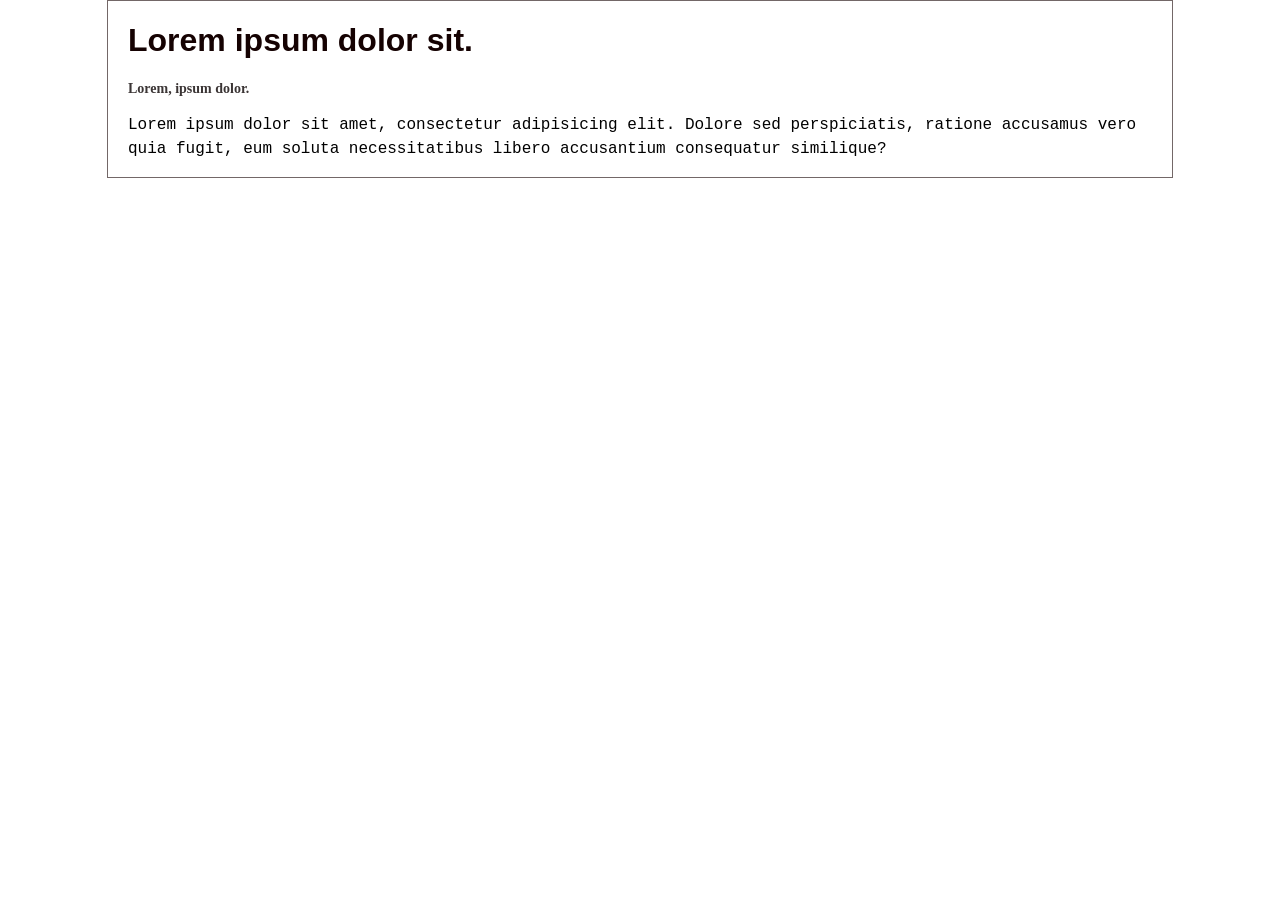
<file: index.html>
<!doctype html>
<html lang="en">
  <head>
    <meta charset="UTF-8" />
    <meta name="viewport" content="width=device-width, initial-scale=1.0" />
    <title>01_Introduction</title>
    <link rel="stylesheet" href="style/style.css" />
    <style>
      h2 {
        color: rgb(59, 53, 53);
        font-size: 14px;
      }
    </style>
  </head>
  <body>
    <h1
      style="
        font-family:
          &quot;Gill Sans&quot;, &quot;Gill Sans MT&quot;, Calibri,
          &quot;Trebuchet MS&quot;, sans-serif;
        color: rgb(21, 2, 2);
      "
    >
      Lorem ipsum dolor sit.
    </h1>
    <h2>Lorem, ipsum dolor.</h2>

    <p class="para">
      Lorem ipsum dolor sit amet, consectetur adipisicing elit. Dolore sed
      perspiciatis, ratione accusamus vero quia fugit, eum soluta necessitatibus
      libero accusantium consequatur similique?
    </p>
  </body>
</html>
</file>
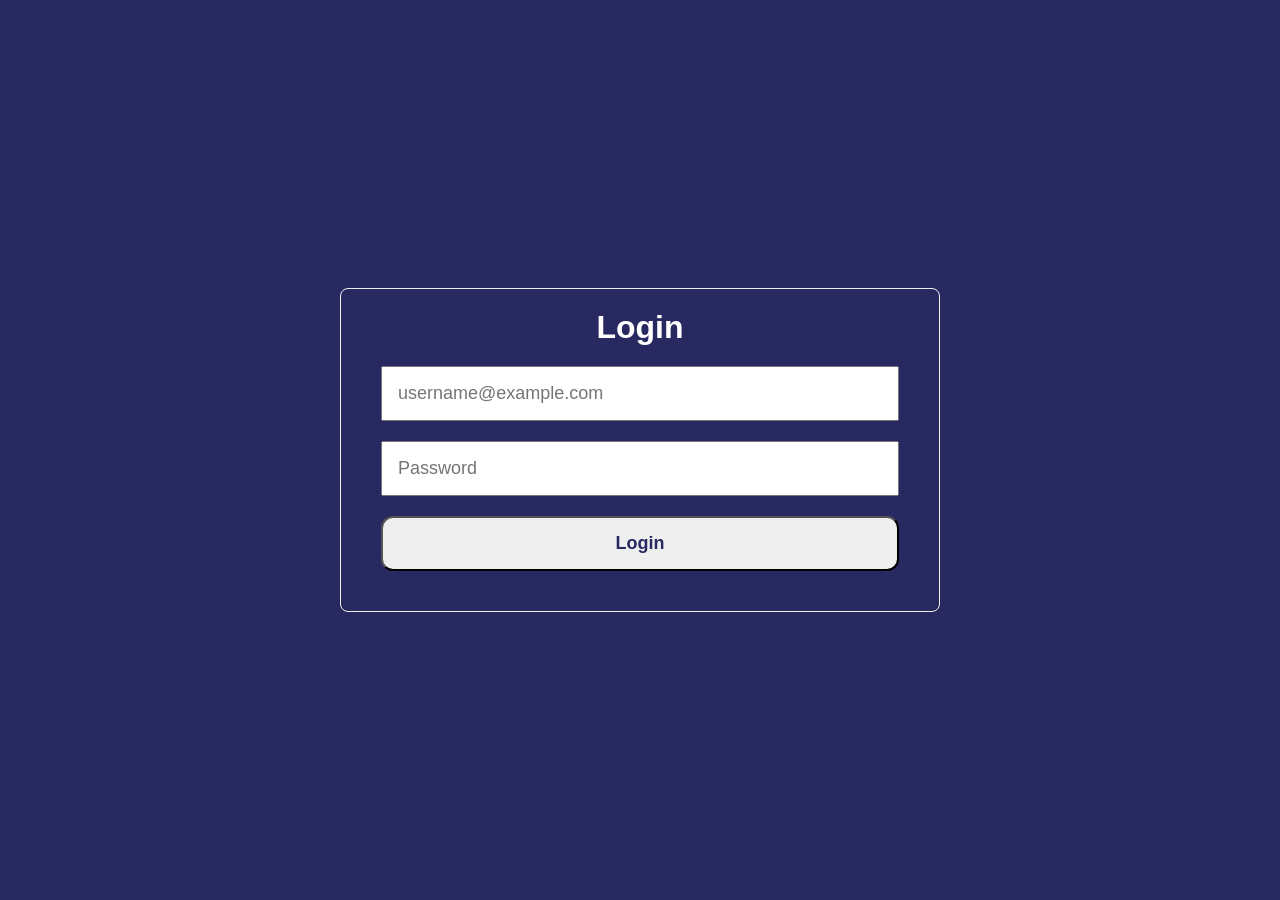
<file: 01_login.html>
<!doctype html>
<html lang="en">
  <head>
    <meta charset="UTF-8" />
    <meta name="viewport" content="width=device-width, initial-scale=1.0" />
    <title>Login</title>
    <link rel="stylesheet" href="style/login.css" />
  </head>
  <body>
    <div class="container">
      <h2>Login</h2>
      <input
        type="email"
        name="email"
        id="email"
        placeholder="username@example.com"
      />
      <input
        type="password"
        name="password"
        id="password"
        placeholder="Password"
      />
      <button>Login</button>
    </div>
  </body>
</html>
</file>
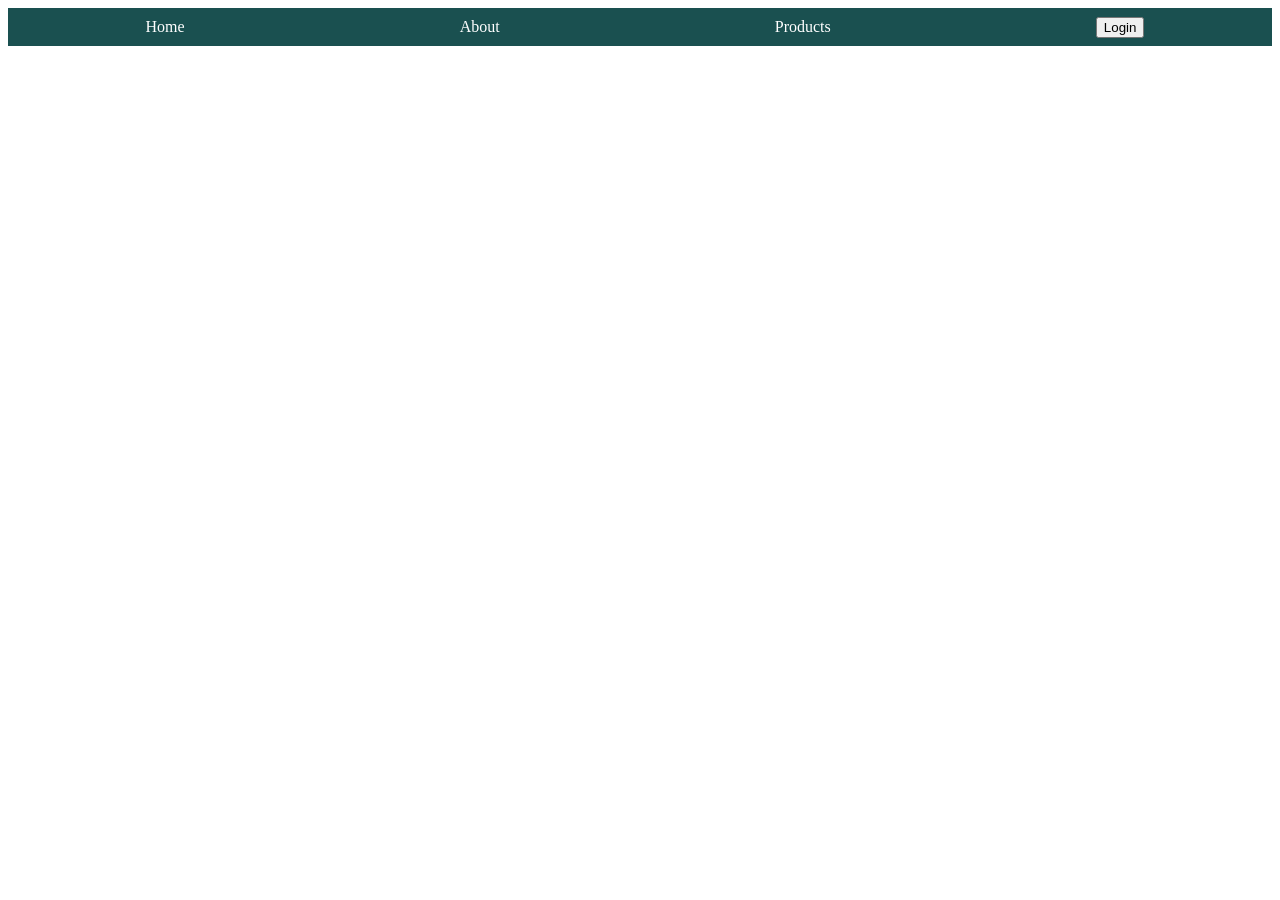
<file: 03_dropdown.html>
<!doctype html>
<html lang="en">
  <head>
    <meta charset="UTF-8" />
    <meta name="viewport" content="width=device-width, initial-scale=1.0" />
    <title>Dropdown Navigation</title>
    <style>
      .container {
        background-color: rgb(26, 80, 80);
      }

      .container ul {
        display: flex;
        justify-content: space-around;
        align-items: center;
        margin: 0;
        padding: 0;
      }

      .container li {
        list-style: none;
      }

      .container a {
        text-decoration: none;
        color: #fff;
        display: block;
        padding: 10px;
      }

      .container div {
        display: none;
      }
    </style>
  </head>
  <body>
    <div class="container">
      <ul>
        <li><a href="#">Home</a></li>
        <li>
          <a href="#">About</a>
          <div>
            <a href="#">Our Story</a>
            <a href="#">Team</a>
            <a href="#">Contacts</a>
          </div>
        </li>
        <li><a href="#">Products</a></li>
        <li><button class="login-btn">Login</button></li>
      </ul>
    </div>
  </body>
</html>
</file>
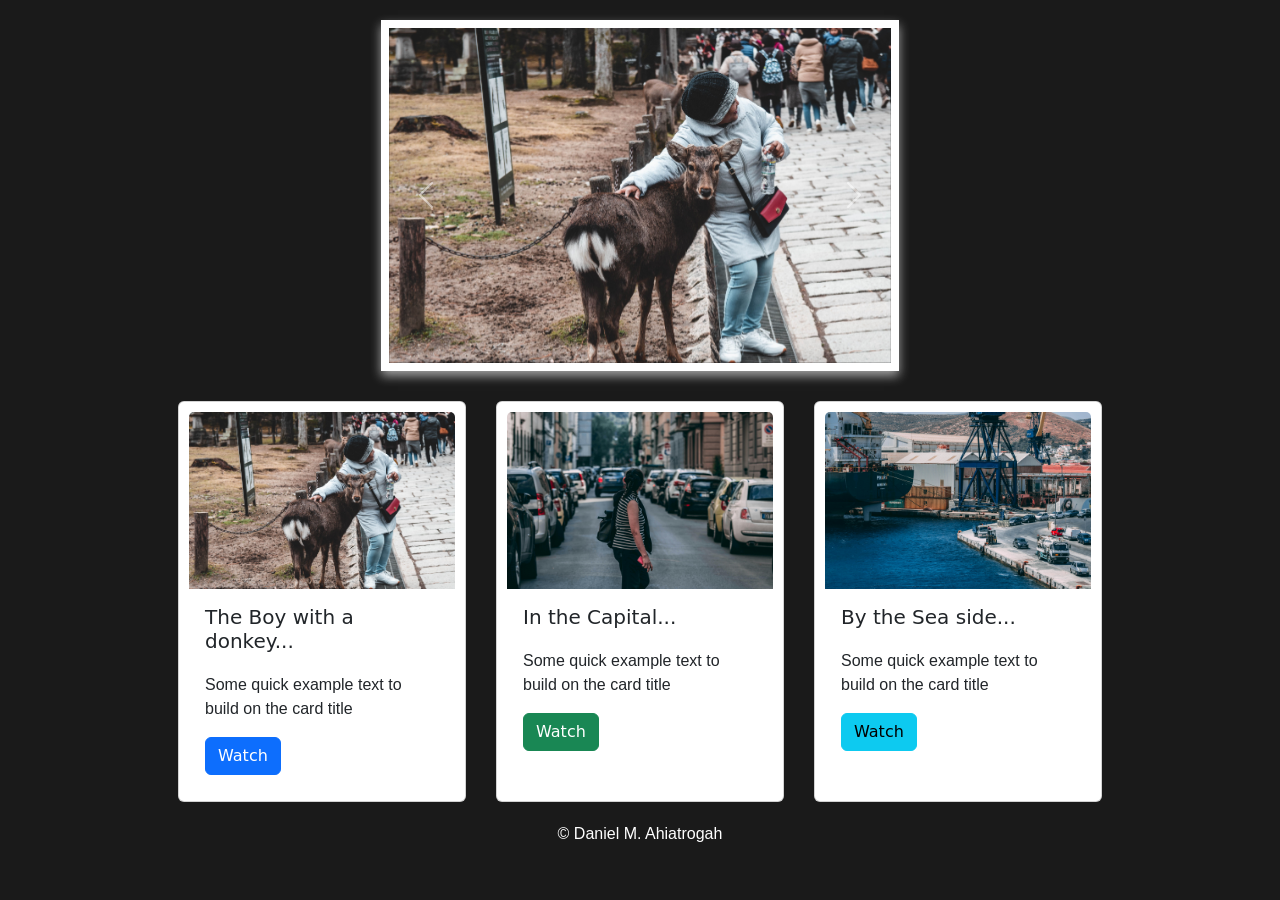
<file: bootstrap.html>
<!doctype html>
<html lang="en">
  <head>
    <meta charset="UTF-8" />
    <meta name="viewport" content="width=device-width, initial-scale=1.0" />
    <title>Bootstrap Components</title>
    <link
      rel="stylesheet"
      href="https://cdn.jsdelivr.net/npm/bootstrap@5.3.8/dist/css/bootstrap.min.css"
    />
    <link rel="stylesheet" href="style/bootstrap.css" />
  </head>
  <body>
    <div class="page-container">
      <!-- Carousel -->
      <div id="carouselExample" class="carousel slide banner">
        <div class="carousel-inner">
          <div class="carousel-item active">
            <img src="images/donkey.jpg" class="d-block w-100" alt="..." />
          </div>
          <div class="carousel-item">
            <img src="images/lady.jpg" class="d-block w-100" alt="..." />
          </div>
          <div class="carousel-item">
            <img src="images/sea_side.jpg" class="d-block w-100" alt="..." />
          </div>
        </div>
        <button
          class="carousel-control-prev"
          type="button"
          data-bs-target="#carouselExample"
          data-bs-slide="prev"
        >
          <span class="carousel-control-prev-icon" aria-hidden="true"></span>
          <span class="visually-hidden">Previous</span>
        </button>
        <button
          class="carousel-control-next"
          type="button"
          data-bs-target="#carouselExample"
          data-bs-slide="next"
        >
          <span class="carousel-control-next-icon" aria-hidden="true"></span>
          <span class="visually-hidden">Next</span>
        </button>
      </div>

      <div class="cards">
        <div class="card" style="width: 18rem">
          <img
            src="images/donkey.jpg"
            class="card-img-top"
            alt="a boy with a donkey"
          />
          <div class="card-body">
            <h5 class="card-title">The Boy with a donkey...</h5>
            <p class="card-text">
              Some quick example text to build on the card title
            </p>
            <a
              href="https://www.youtube.com/watch?v=7tOLcNZfPso&list=PLRAV69dS1uWT4v4iK1h6qejyhGObFH9_o"
              class="btn btn-primary"
              target="_blank"
              >Watch</a
            >
          </div>
        </div>

        <div class="card" style="width: 18rem">
          <img
            src="images/lady.jpg"
            class="card-img-top"
            alt="a lady standing on the street"
          />
          <div class="card-body">
            <h5 class="card-title">In the Capital...</h5>
            <p class="card-text">
              Some quick example text to build on the card title
            </p>
            <a
              href="https://www.youtube.com/watch?v=2md4HQNRqJA&list=PLRAV69dS1uWSxUIk5o3vQY2-_VKsOpXLD"
              class="btn btn-success"
              target="_blank"
              >Watch</a
            >
          </div>
        </div>

        <div class="card" style="width: 18rem">
          <img src="images/sea_side.jpg" class="card-img-top" alt="Sea side" />
          <div class="card-body">
            <h5 class="card-title">By the Sea side...</h5>
            <p class="card-text">
              Some quick example text to build on the card title
            </p>
            <a
              href="https://www.youtube.com/watch?v=s1KrFy_3LYQ"
              class="btn btn-info"
              target="_blank"
              >Watch</a
            >
          </div>
        </div>
      </div>

      <p>&copy; Daniel M. Ahiatrogah</p>
    </div>

    <script src="https://cdn.jsdelivr.net/npm/bootstrap@5.3.8/dist/js/bootstrap.bundle.min.js"></script>
  </body>
</html>
</file>
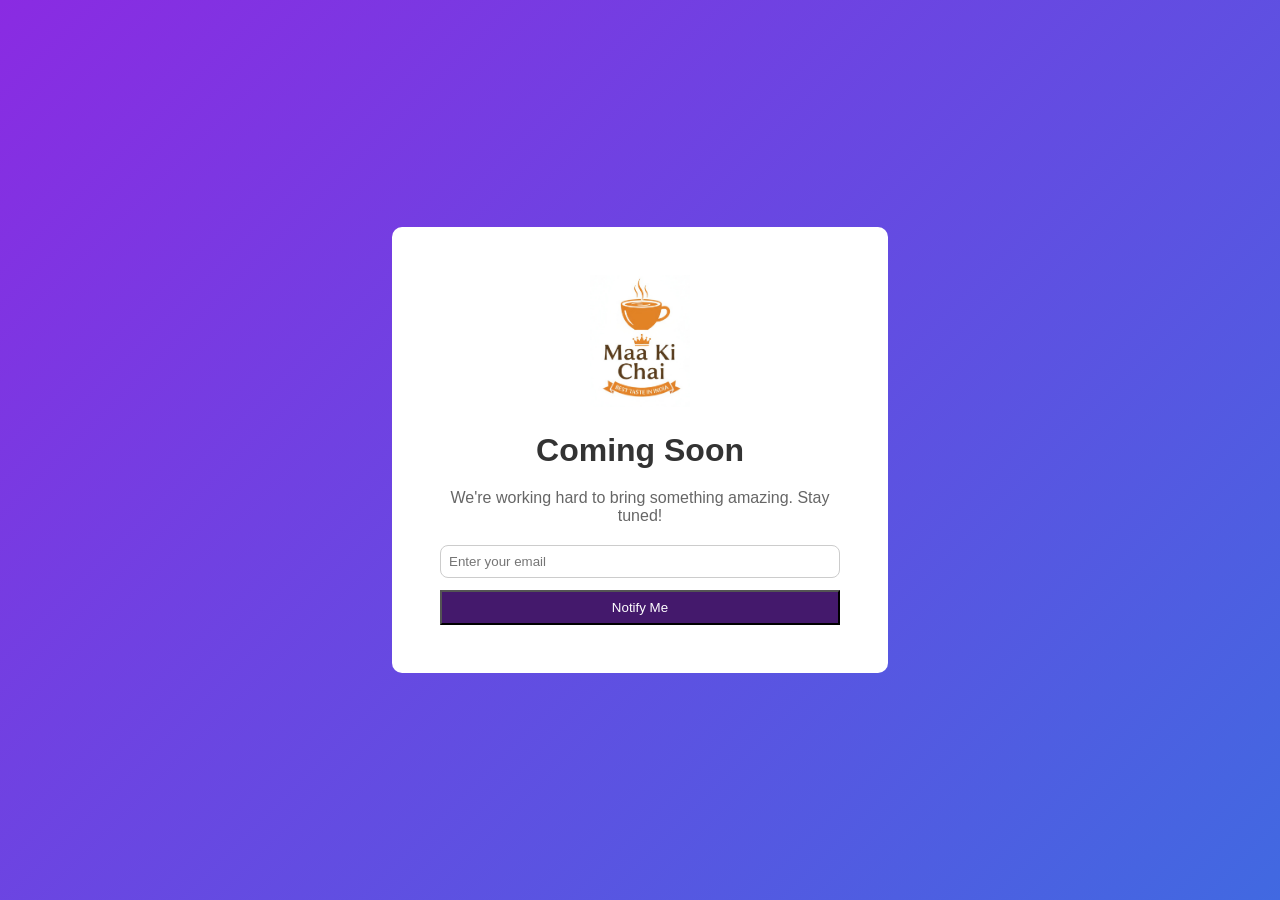
<file: coming-soon.html>
<!doctype html>
<html lang="en">
  <head>
    <meta charset="UTF-8" />
    <meta name="viewport" content="width=device-width, initial-scale=1.0" />
    <title>Chai Landing Page</title>
    <link rel="stylesheet" href="style/coming-soon.css" />
  </head>
  <body>
    <div class="container">
      <div class="content">
        <img src="images/chai_edited.jpg" class="logo" alt="chai Logo" />
        <h1>Coming Soon</h1>
        <p>We're working hard to bring something amazing. Stay tuned!</p>
        <form action="">
          <input
            type="email"
            name="email"
            id="emailInput"
            placeholder="Enter your email"
          />
          <button class="notify-btn">Notify Me</button>
        </form>
      </div>
    </div>
  </body>
</html>
</file>
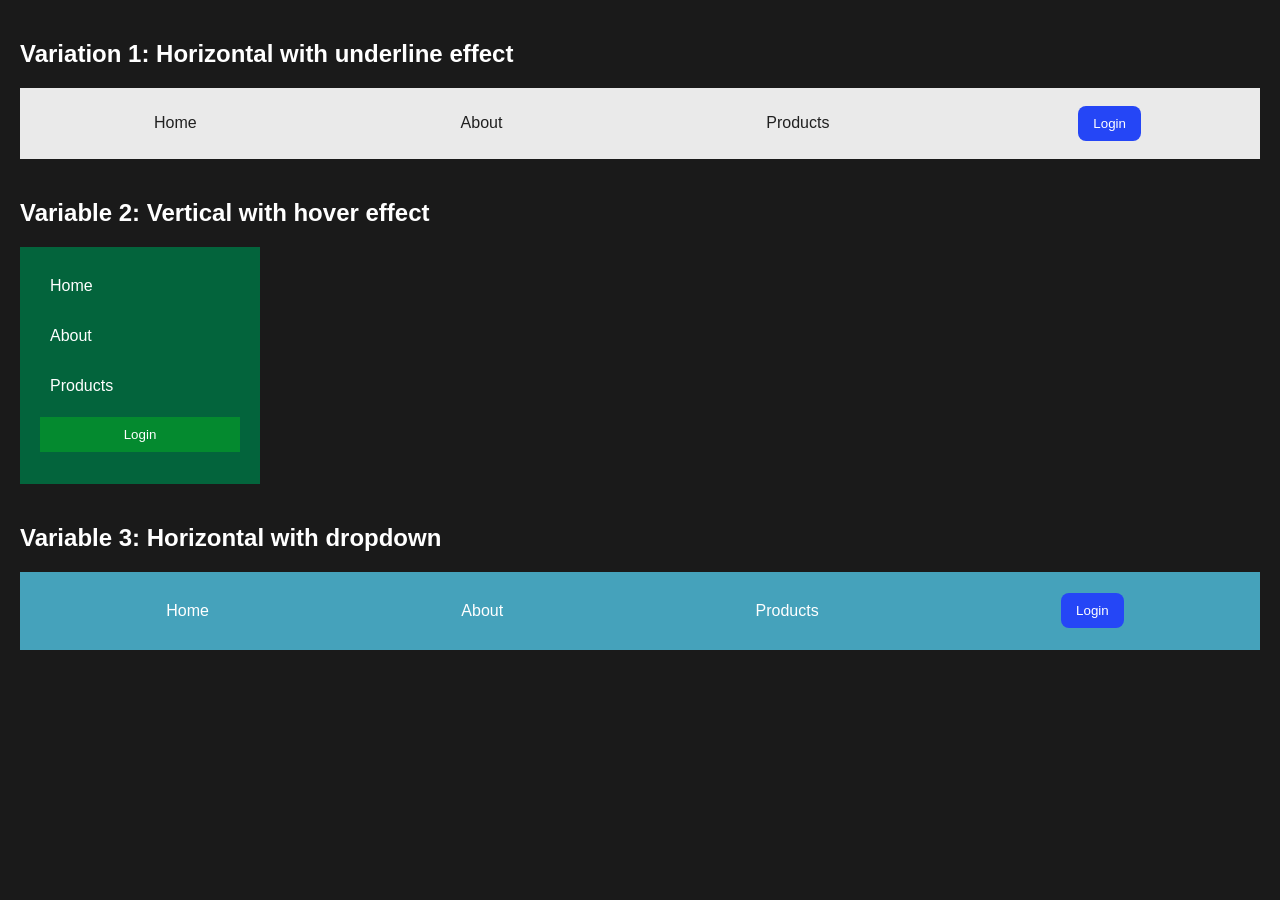
<file: navigations.html>
<!doctype html>
<html lang="en">
  <head>
    <meta charset="UTF-8" />
    <meta name="viewport" content="width=device-width, initial-scale=1.0" />
    <title>Document</title>
    <style>
      body {
        margin: 0;
        padding: 20px;
        background-color: #1a1a1a;
        color: #fff;
        font-family: Arial, Helvetica, sans-serif;
        padding-bottom: 200px;
      }

      .nav-container {
        margin-bottom: 40px;
      }

      h2 {
        margin-bottom: 20px;
      }

      .nav1 {
        padding: 2px;
        background-color: #eaeaea;
      }

      .nav1 ul {
        list-style-type: none;
        padding: 0;
        display: flex;
        justify-content: space-around;
        align-items: center;
      }

      .nav1 a {
        color: #202020;
        padding: 5px 15px;
        text-decoration: none;
        position: relative;
      }

      .nav1 .login-btn,
      .nav3 .login-btn {
        background-color: #2546f6;
        border: none;
        padding: 10px 15px;
        color: #fff;
        border-radius: 8px;
        cursor: pointer;
      }

      .nav1 a::after {
        content: "";
        background-color: blue;
        width: 100%;
        height: 2px;
        position: absolute;
        left: 0;
        bottom: 0;
        transform: scaleX(0);
        transition: transform 0.3s ease-in-out;
      }

      .nav1 a:hover::after {
        transform: scaleX(1);
      }

      .nav2 {
        background-color: #03643c;
        width: 200px;
        padding: 20px;
      }

      .nav2 ul {
        list-style-type: none;
        margin: 0;
        padding: 0;
      }

      .nav2 li {
        margin-bottom: 12px;
      }

      .nav2 a {
        color: #fff;
        text-decoration: none;
        display: block;
        padding: 10px;
        width: 100%;
      }

      .nav2 a:hover {
        background-color: #137e0a;
      }

      .nav2 .login-btn {
        background-color: #048a2f;
        border: none;
        color: #fff;
        width: 100%;
        padding: 10px;
        cursor: pointer;
      }

      .nav2 .login-btn:hover {
        background-color: #137e0a;
      }

      .nav3 {
        background-color: #45a2bb;
        padding: 20px;
      }

      .nav3 ul {
        display: flex;
        justify-content: space-around;
        align-items: center;
        padding: 0;
        margin: 0;
        list-style-type: none;
      }

      .nav3 a {
        text-decoration: none;
        color: #fff;
        padding: 10px;
        display: block;
      }

      .nav3 .dropdown-content {
        display: none;
      }

      .nav3 .dropdown:hover .dropdown-content {
        display: block;
        position: absolute;
        background-color: #45a2bb;
      }
    </style>
  </head>
  <body>
    <div class="nav-container">
      <h2>Variation 1: Horizontal with underline effect</h2>
      <nav class="nav1">
        <ul>
          <li><a href="#">Home</a></li>
          <li><a href="#">About</a></li>
          <li><a href="#">Products</a></li>
          <li><button class="login-btn">Login</button></li>
        </ul>
      </nav>
    </div>

    <div class="nav-container">
      <h2>Variable 2: Vertical with hover effect</h2>
      <nav class="nav2">
        <ul>
          <li><a href="#">Home</a></li>
          <li><a href="#">About</a></li>
          <li><a href="#">Products</a></li>
          <li><button class="login-btn">Login</button></li>
        </ul>
      </nav>
    </div>

    <div class="nav-container">
      <h2>Variable 3: Horizontal with dropdown</h2>
      <nav class="nav3">
        <ul>
          <li><a href="#">Home</a></li>
          <li class="dropdown">
            <a href="#">About</a>
            <div class="dropdown-content">
              <a href="#">Our Story</a>
              <a href="#">Team</a>
              <a href="#">Contact</a>
            </div>
          </li>
          <li><a href="#">Products</a></li>
          <li><button class="login-btn">Login</button></li>
        </ul>
      </nav>
    </div>
  </body>
</html>
</file>
<file: style/style.css>
body {
  width: 80%;
  border: 1px solid #736767;
  margin: 0 auto;
  padding: 0 20px 0 20px;
}

.para {
  font-family: "Courier New", Courier, monospace;
  line-height: 1.5;
}
</file>
<file: style/login.css>
* {
  margin: 0;
  padding: 0;
  box-sizing: border-box;
}

body {
  font-family: Arial, Helvetica, sans-serif;
  background-color: rgb(41, 41, 97);
  height: 100vh;
  display: flex;
  justify-content: center;
  align-items: center;
}

.container {
  width: 600px;
  border: 1px solid #eee;
  display: flex;
  flex-direction: column;
  border-radius: 8px;
  padding: 20px 40px;
}

h2 {
  font-size: 32px;
  text-align: center;
  margin-bottom: 20px;
  color: #fff;
}

input,
button {
  margin-bottom: 20px;
  padding: 15px;
  font-size: 18px;
}

button {
  color: rgb(41, 41, 97);
  font-weight: 700;
  border-radius: 12px;
}

button:hover {
  color: #fff;
  background-color: rgb(41, 41, 97);
}
</file>
<file: style/coming-soon.css>
body,
html {
  margin: 0;
  padding: 0;
  box-sizing: border-box;
  font-family: Arial, Helvetica, sans-serif;
  height: 100%;
}

.container {
  background: linear-gradient(135deg, #8a2be2, #4169e1);
  display: flex;
  justify-content: center;
  align-items: center;
  height: 100%;
}

.content {
  text-align: center;
  background-color: #fff;
  border-radius: 10px;
  max-width: 400px;
  padding: 3rem;
}

.logo {
  width: 100px;
  object-fit: contain;
}

h1,
p {
  margin-bottom: 20px;
}

h1 {
  color: #333;
}

p {
  color: rgb(102, 102, 102);
}

form {
  display: flex;
  flex-direction: column;
}

input {
  padding: 0.5rem;
  border: 1px solid #ccc;
  border-radius: 8px;
  margin-bottom: 12px;
}

.notify-btn {
  background-color: #44196c;
  padding: 0.5rem;
  color: #fff;
  cursor: pointer;
}

.notify-btn:hover {
  opacity: 0.7;
}
</file>
